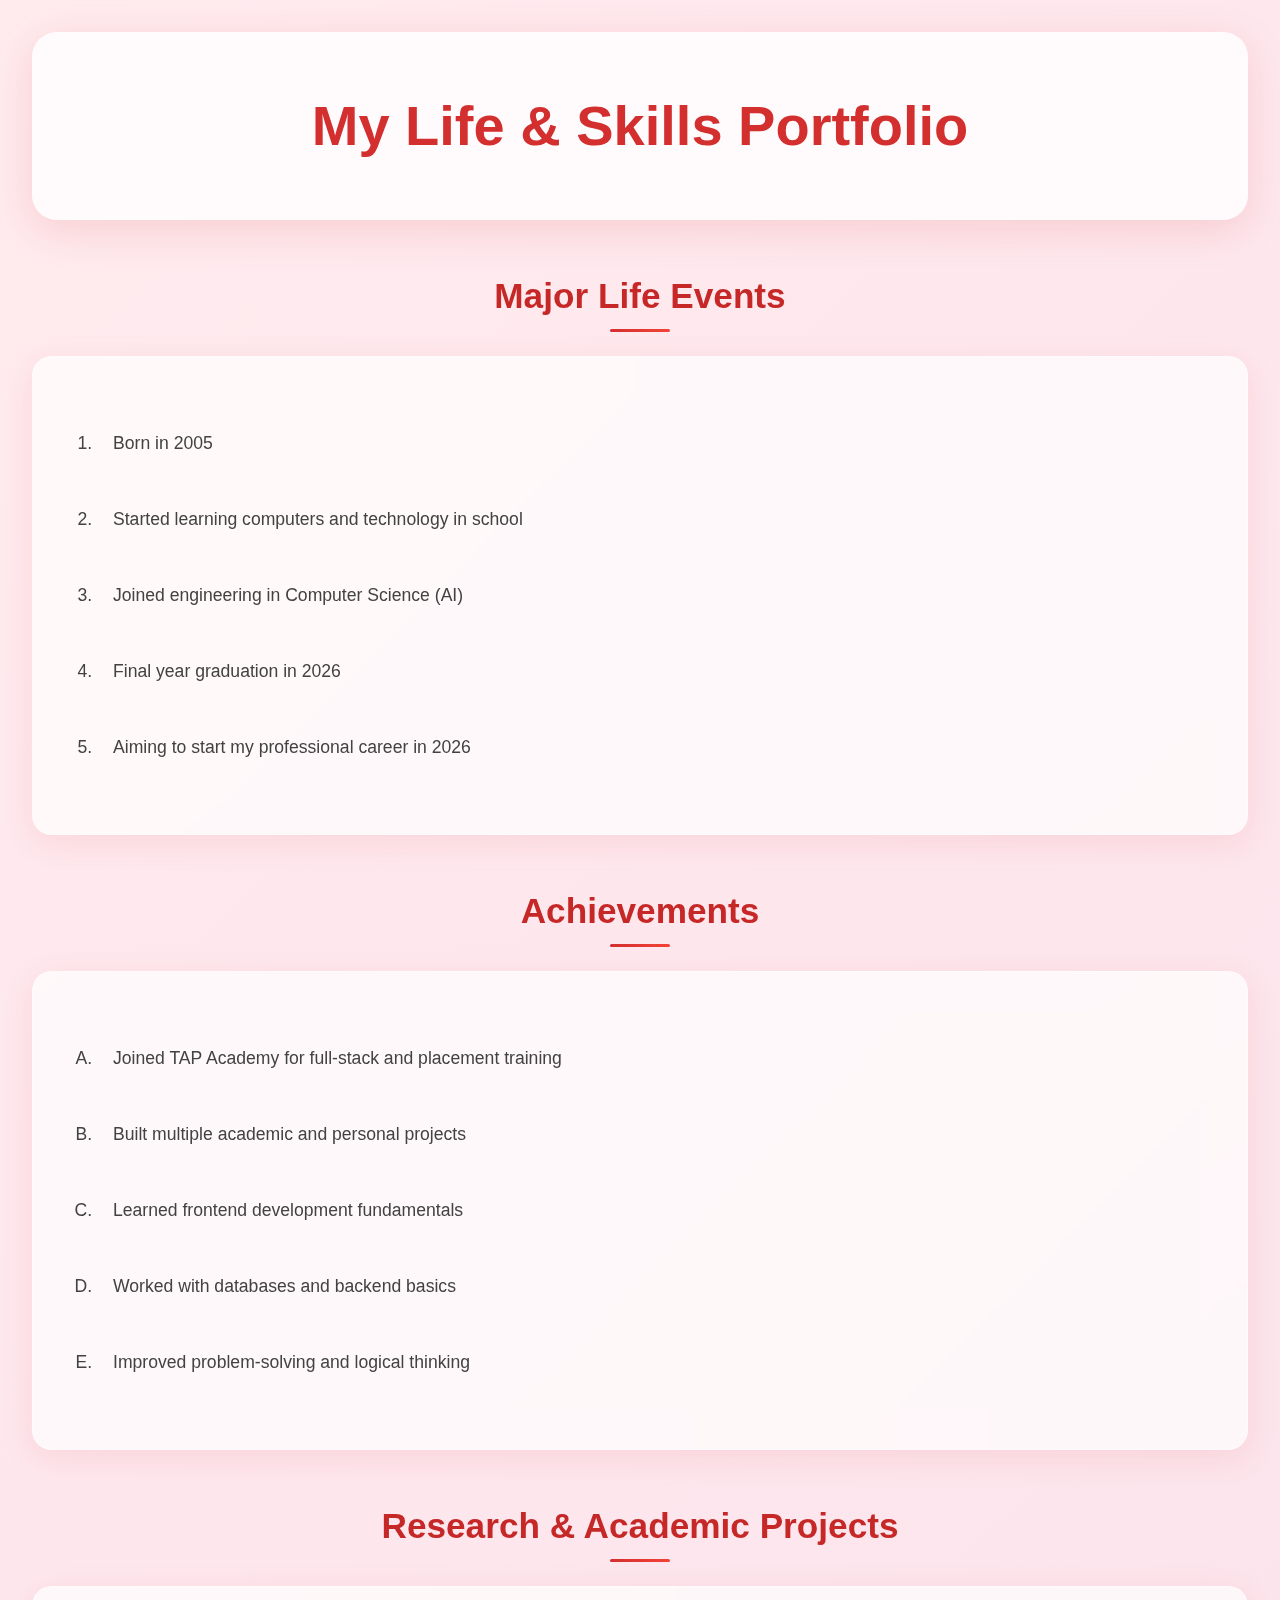
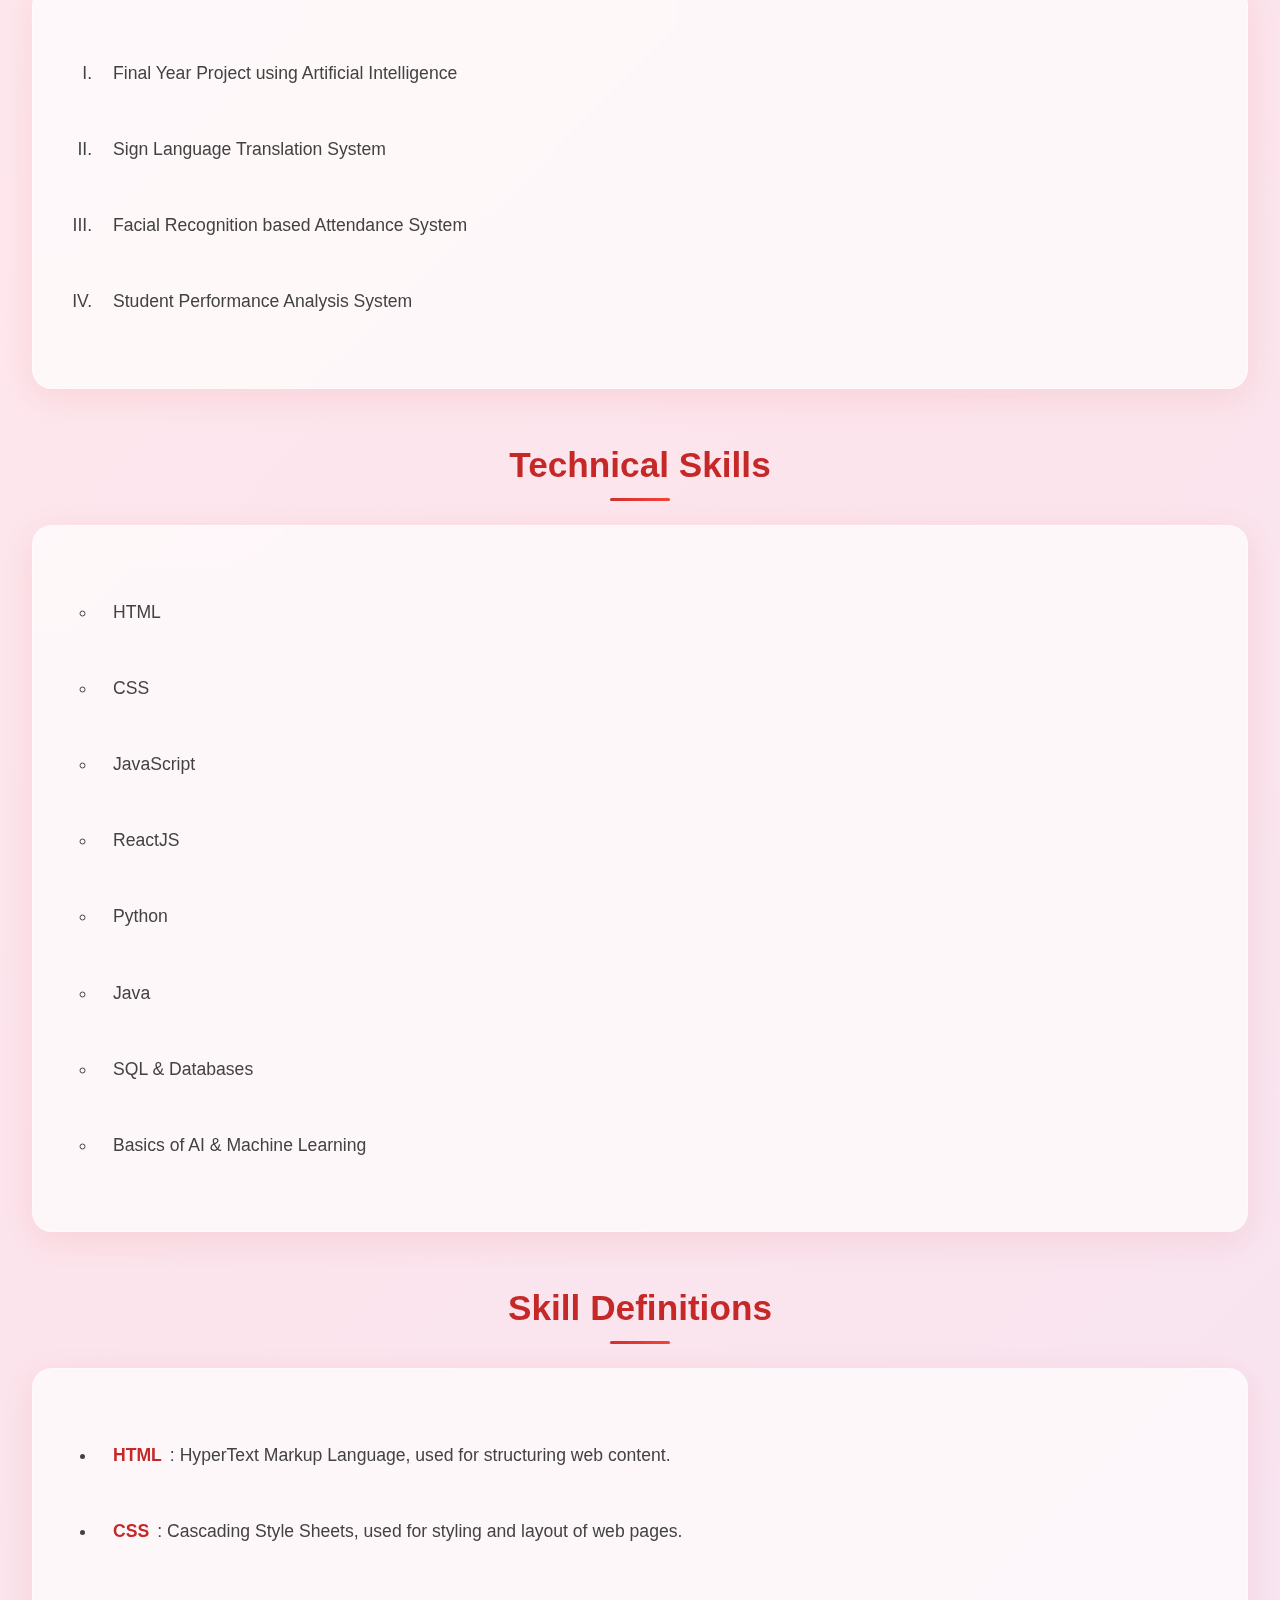
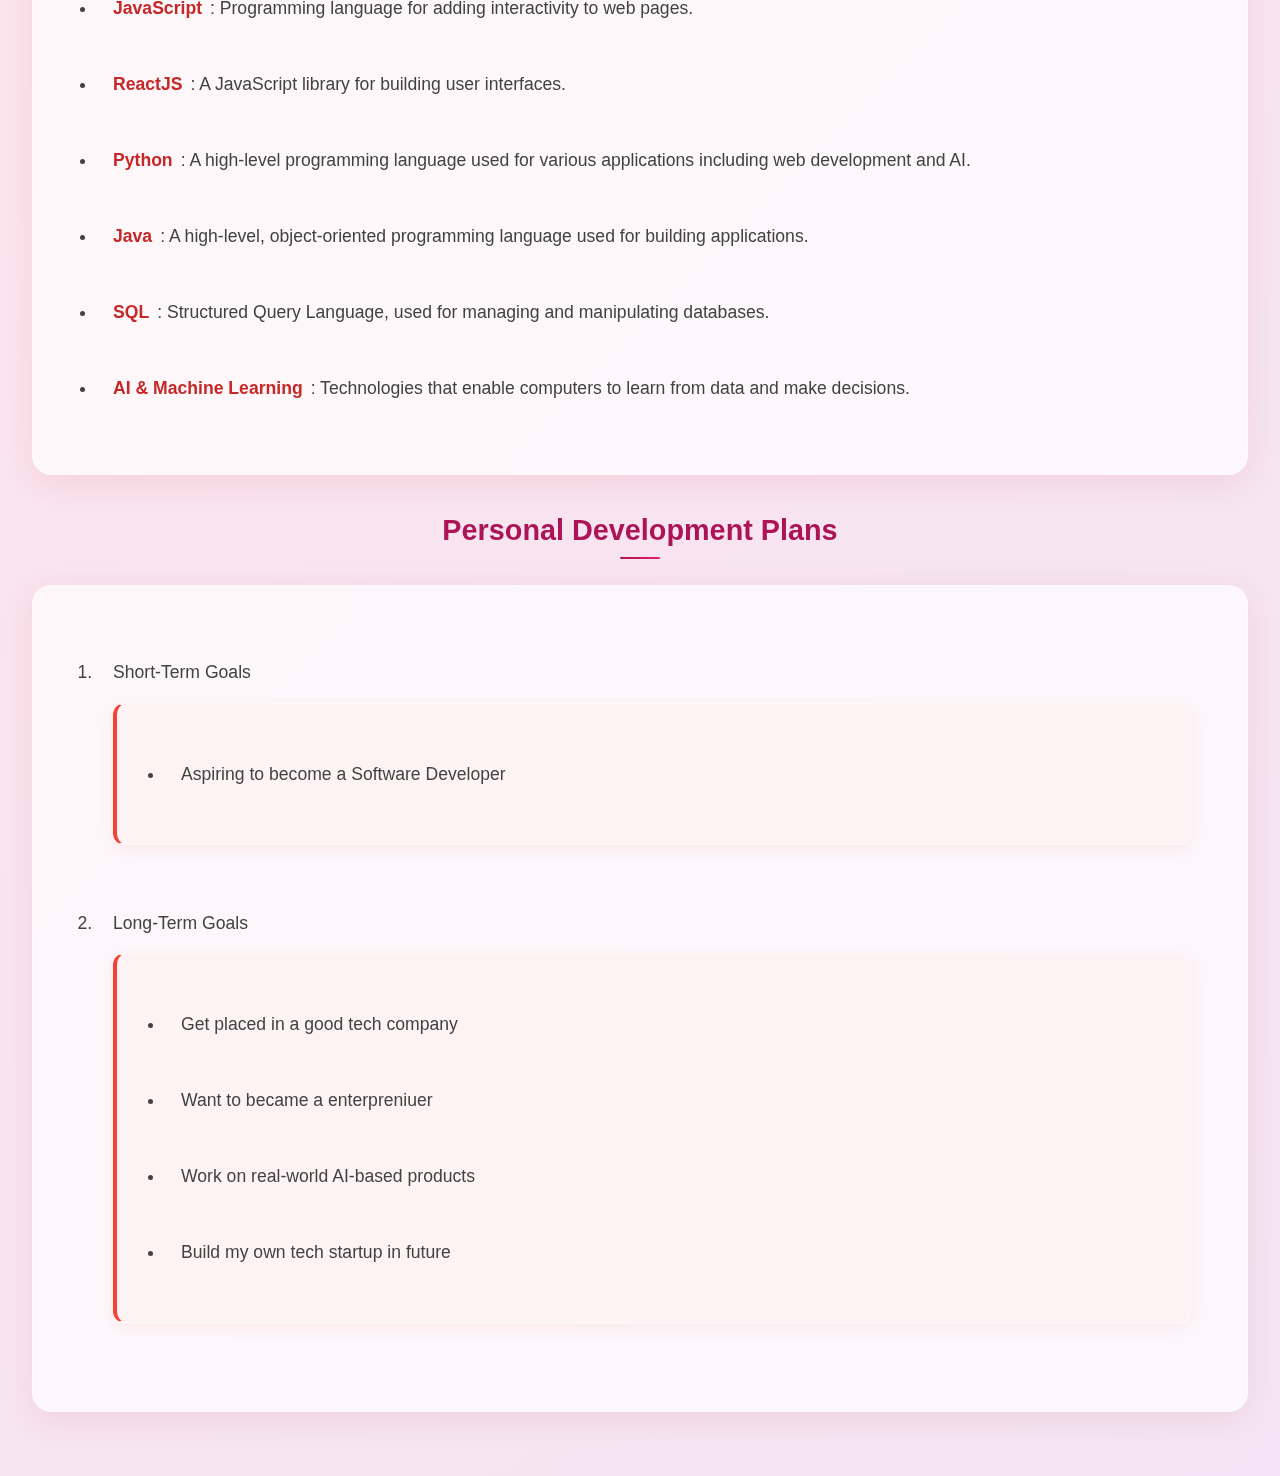
<file: Day02/Project2.html>
<!DOCTYPE html>
<html lang="en">
<head>
    <meta charset="UTF-8">
    <meta name="viewport" content="width=device-width, initial-scale=1.0">
    <title>My Portfolio</title>
    <link rel="stylesheet" href="project2.css">
</head>
<body>

    <h1>My Life & Skills Portfolio</h1>

    <h2>Major Life Events</h2>
    <ol>
        <li>Born in 2005</li>
        <li>Started learning computers and technology in school</li>
        <li>Joined engineering in Computer Science (AI)</li>
        <li>Final year graduation in 2026</li>
        <li>Aiming to start my professional career in 2026</li>
    </ol>

    <h2>Achievements</h2>
    <ol type="A">
        <li>Joined TAP Academy for full-stack and placement training</li>
        <li>Built multiple academic and personal projects</li>
        <li>Learned frontend development fundamentals</li>
        <li>Worked with databases and backend basics</li>
        <li>Improved problem-solving and logical thinking</li>
    </ol>

    <h2>Research & Academic Projects</h2>
    <ol type="I">
        <li>Final Year Project using Artificial Intelligence</li>
        <li>Sign Language Translation System</li>
        <li>Facial Recognition based Attendance System</li>
        <li>Student Performance Analysis System</li>
    </ol>

    <h2>Technical Skills</h2>
    <ul type="circle">
        <li>HTML</li>
        <li>CSS</li>
        <li>JavaScript</li>
        <li>ReactJS</li>
        <li>Python</li>
        <li>Java</li>
        <li>SQL & Databases</li>
        <li>Basics of AI & Machine Learning</li>
    </ul>

    <h2>Skill Definitions</h2>
    <ul>
        <li><b>HTML</b>: HyperText Markup Language, used for structuring web content.</li>
        <li><b>CSS</b>: Cascading Style Sheets, used for styling and layout of web pages.</li>
        <li><b>JavaScript</b>: Programming language for adding interactivity to web pages.</li>
        <li><b>ReactJS</b>: A JavaScript library for building user interfaces.</li>
        <li><b>Python</b>: A high-level programming language used for various applications including web development and AI.</li>
        <li><b>Java</b>: A high-level, object-oriented programming language used for building applications.</li>
        <li><b>SQL</b>: Structured Query Language, used for managing and manipulating databases.</li>
        <li><b>AI & Machine Learning</b>: Technologies that enable computers to learn   from data and make decisions.</li>
    </ul>       

    <h3>Personal Development Plans</h3>
    <ol>
        <li>Short-Term Goals
            <ul>
                <li>Aspiring to become a Software Developer</li>
            </ul>
        </li>

        <li>Long-Term Goals
            <ul>
                <li>Get placed in a good tech company</li>
                <li>Want to became a enterpreniuer </li>
                <li>Work on real-world AI-based products</li>
                <li>Build my own tech startup in future</li>
            </ul>
        </li>
    </ol>

</body>
</html>
</file>
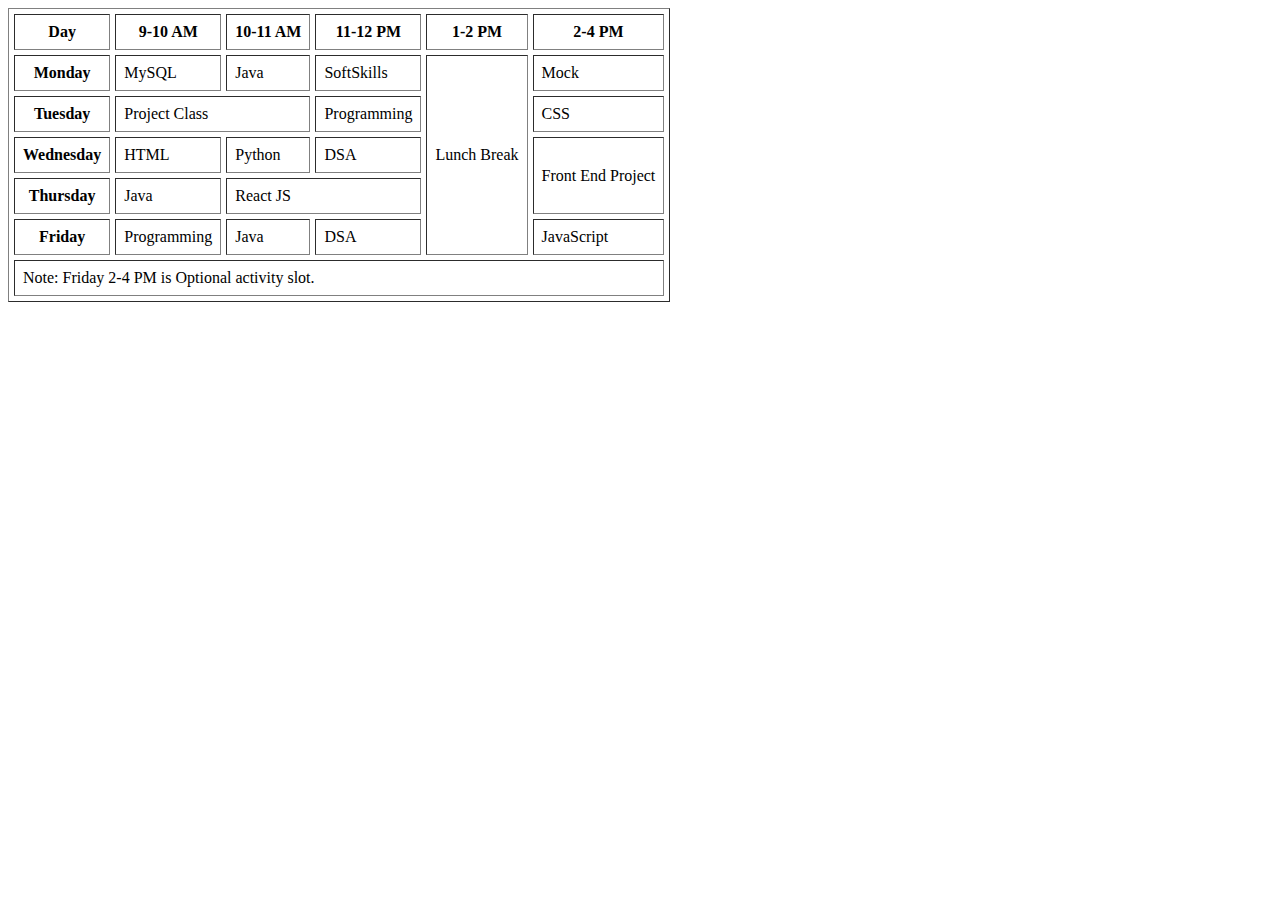
<file: Day04/project4.html>
<!doctype html>
<html lang="en">
  <head>
    <meta charset="UTF-8" />
    <meta name="viewport" content="width=device-width, initial-scale=1.0" />
    <title>Time Table</title>
  </head>
  <body>
    
    <table
      border="1"
      cellpadding="8"
      cellspacing="5"
      
    >
      <thead>
        <tr>
          <th>Day</th>
          <th>9-10 AM</th>
          <th>10-11 AM</th>
          <th>11-12 PM</th>
          <th>1-2 PM</th>
          <th>2-4 PM</th>
        </tr>
      </thead>
      <tbody>
        <tr>
          <th>Monday</th>
          <td>MySQL</td>
          <td>Java</td>
          <td>SoftSkills</td>
          <td rowspan="5">Lunch Break</td>
          <td>Mock</td>
        </tr>
        <tr>
          <th>Tuesday</th>
          <td colspan="2">Project Class</td>
          <td>Programming</td>
          <td>CSS</td>
        </tr>
        <tr>
          <th>Wednesday</th>
          <td>HTML</td>
          <td>Python</td>
          <td>DSA</td>
          <td rowspan="2">Front End Project</td>
        </tr>
        <tr>
          <th>Thursday</th>
          <td>Java</td>
          <td colspan="2">React JS</td>
        </tr>
        <tr>
          <th>Friday</th>
          <td>Programming</td>
          <td>Java</td>
          <td>DSA</td>
          <td>JavaScript</td>
        </tr>
      </tbody>
      <tfoot>
        <tr>
          <td colspan="6">Note: Friday 2-4 PM is Optional activity slot.</td>
        </tr>
      </tfoot>
    </table>
  </body>
</html>
</file>
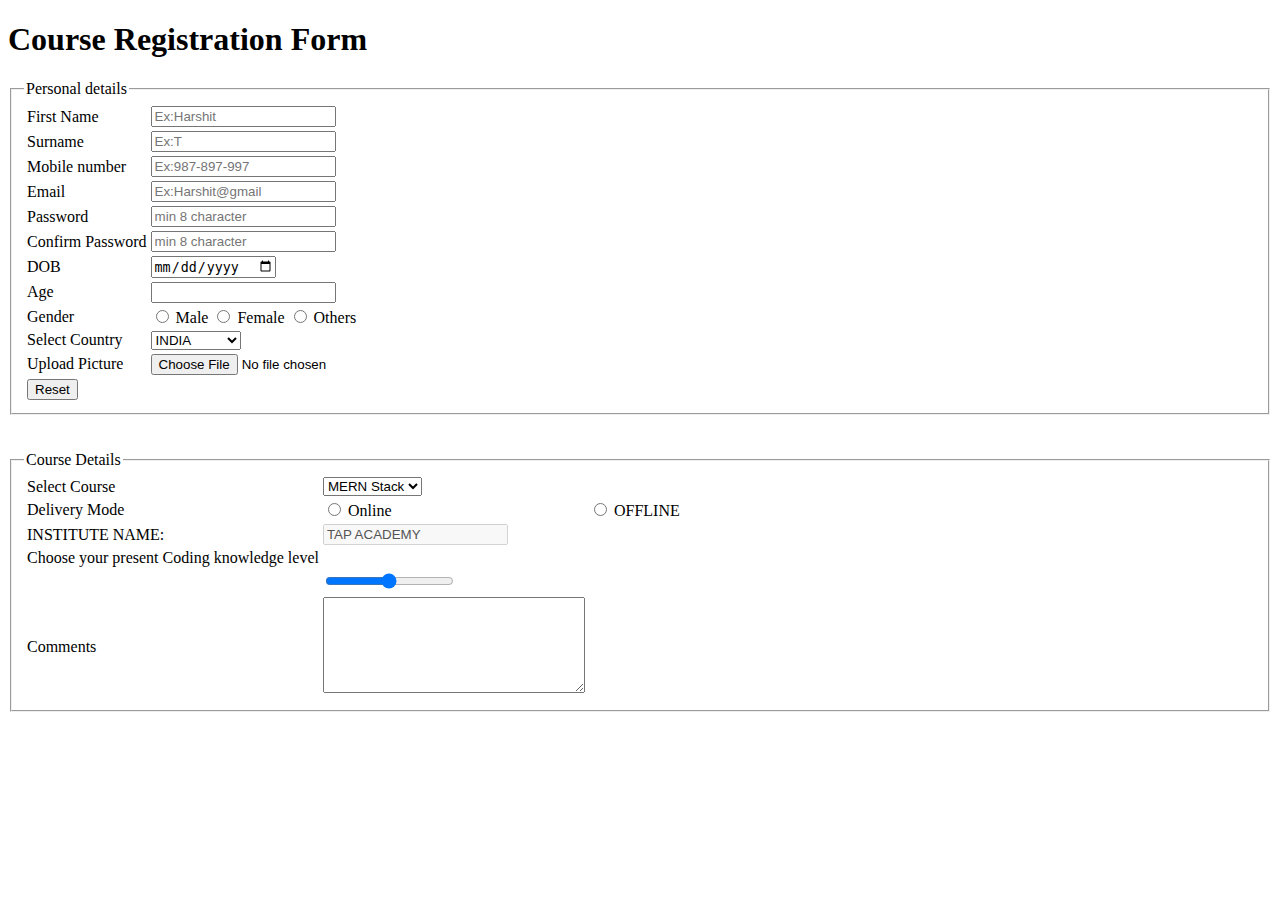
<file: Day05/project5.html>
<!DOCTYPE html>
<html lang="en">

<head>
    <meta charset="UTF-8">
    <meta name="viewport" content="width=device-width, initial-scale=1.0">
    <title>Document</title>
</head>

<body>
    <h1>Course Registration Form</h1>
    <form action="">
        <fieldset>
            <table>
                <legend>Personal details</legend>


                <tr>
                    <td><label for="firstname">First Name</label>
                    </td>
                    <td> <input type="text" id="firstname" name="firstname" placeholder="Ex:Harshit"><br></td>
                </tr>
                <tr>
                    <td><label for="surname">Surname</label></td>
                    <td> <input type="text" id="surname" name="surname" placeholder="Ex:T"><br></td>
                </tr>
                <tr>
                    <td><label for="mobile">Mobile number</label></td>
                    <td> <input type="number" id="mobile" name="mobile" placeholder="Ex:987-897-997"><br></td>
                </tr>
                <tr>
                    <td><label for="email">Email</label></td>
                    <td> <input type="email" id="email" name="email" placeholder="Ex:Harshit@gmail"><br></td>
                </tr>
                <tr>
                    <td><label for="password">Password</label></td>
                    <td> <input type="password" id="password" name="password" minlength="8"
                            placeholder="min 8 character"><br></td>
                </tr>
                <tr>
                    <td><label for="conpassword">Confirm Password</label></td>
                    <td> <input type="password" id="conpassword" name="conpassword" minlength="8"
                            placeholder="min 8 character"><br></td>
                </tr>
                <tr>
                    <td><label for="dob">DOB</label></td>
                    <td> <input type="date" name="dob" id="dob"><br></td>
                </tr>
                <tr>
                    <td><label for="age">Age</label></td>
                    <td> <input type="number" name="age" id="age"></td>
                </tr>
                <tr>
                    <td><label for="gender">Gender</label></td>

                    <td>
                        <input type="radio" id="male" name="gender" value="male">
                        <label for="male">Male</label>

                        <input type="radio" id="female" name="gender" value="female">
                        <label for="female">Female</label>

                        <input type="radio" id="others" name="gender" value="Others">
                        <label for="others">Others</label><br>
                    </td>
                </tr>
                <tr>
                    <td>
                        <label for="Selectcountry">Select Country</label>
                    </td>
                    <td>
                        <select name="Selectcountry" id="Selectcountry">
                            <option value="INDIA">INDIA</option>
                            <option value="USA">USA</option>
                            <option value="Germany">GERMANY</option>
                        </select>
                    </td>
                </tr>
                <tr>
                    <td><label for="uplaodpicture">Upload Picture</label></td>
                    <td><input type="file" id="uplaodpicture" name="uplaodpicture"></td>
                </tr>
                <tr>
                    <td>
                        <button type="reset">Reset</button>
                    </td>
                </tr>



            </table>
        </fieldset>
    </form>


    <br>
    <br>
    <form action="">
        <fieldset>
            <table>
                <legend>Course Details</legend>
                <tr>
                    <td>
                        <label for="selcou">Select Course</label>
                    </td>
                    <td><select name="selcou" id="selcou">
                            <option value="MERN Stack">MERN Stack</option>
                            <option value="Java Stack">Java Stack</option>
                        </select></td>
                </tr>
                <tr>
                    <td><label for="deliver">Delivery Mode</label></td>
                    <td><input type="radio" name="deliver" id="online" value="online">

                        <label for="online">Online</label>
                    </td>
                    <td>


                        <input type="radio" name="deliver" id="offline">
                        <label for="offline">OFFLINE</label><br>
                    </td>
                </tr>
                <tr>
                    <td>
                        <label for="INSTITUTE NAME">INSTITUTE NAME:</label>
                    </td>
                    <td><input type="text" value="TAP ACADEMY" disabled id="INSTITUTE NAME"><br>
                    </td>
                </tr>
                <tr><td><label for="level">Choose your present Coding knowledge level</label></td></tr>
                <tr>
                    <td>
                    </td>
                    <td><input type="range" id="level" name="level" min="0" max="10">
                    </td>
                </tr>
                <tr>
                    <td><label for="comments">Comments</label></td>
                    <td><textarea name="comments" id="comments" cols="30" rows="6"></textarea>
                    </td>
                </tr>
            </table>
        </fieldset>
        <br>


        <br>


    </form>
</body>

</html>
</file>
<file: Day02/project2.css>
* {
    margin: 0;
    padding: 0;
    box-sizing: border-box;
}

body {
    font-family: -apple-system, BlinkMacSystemFont, 'Segoe UI', Roboto, sans-serif;
    line-height: 1.6;
    color: #1d1d1f;
    background: linear-gradient(135deg, #ffebee 0%, #fce4ec 50%, #f3e5f5 100%);
    min-height: 100vh;
    padding: 2rem;
}

h1 {
    text-align: center;
    font-size: 3.5rem;
    margin-bottom: 3rem;
    color: #d32f2f;
    font-weight: 700;
    padding: 3rem 2rem;
    background: rgba(255, 255, 255, 0.8);
    border-radius: 25px;
    box-shadow: 0 10px 40px rgba(211, 47, 47, 0.15);
    backdrop-filter: blur(20px);
    border: 1px solid rgba(255, 255, 255, 0.3);
    transition: all 0.3s ease;
}

h1:hover {
    transform: translateY(-5px);
    box-shadow: 0 15px 50px rgba(211, 47, 47, 0.2);
}

h2 {
    font-size: 2.2rem;
    margin: 3rem 0 1.5rem 0;
    color: #c62828;
    font-weight: 600;
    text-align: center;
    position: relative;
}

h2::after {
    content: '';
    position: absolute;
    bottom: -8px;
    left: 50%;
    transform: translateX(-50%);
    width: 60px;
    height: 3px;
    background: linear-gradient(90deg, #d32f2f, #f44336);
    border-radius: 2px;
}

h3 {
    font-size: 1.8rem;
    margin: 2rem 0 1rem 0;
    color: #ad1457;
    font-weight: 600;
    text-align: center;
    position: relative;
}

h3::after {
    content: '';
    position: absolute;
    bottom: -6px;
    left: 50%;
    transform: translateX(-50%);
    width: 40px;
    height: 2px;
    background: linear-gradient(90deg, #ad1457, #e91e63);
    border-radius: 2px;
}

ol, ul {
    background: rgba(255, 255, 255, 0.7);
    padding: 2.5rem;
    margin: 2rem 0;
    border-radius: 20px;
    box-shadow: 0 8px 32px rgba(211, 47, 47, 0.1);
    backdrop-filter: blur(15px);
    border: 1px solid rgba(255, 255, 255, 0.4);
    transition: all 0.3s ease;
}

ol:hover, ul:hover {
    transform: translateY(-3px);
    box-shadow: 0 12px 40px rgba(211, 47, 47, 0.15);
}

li {
    margin: 1rem 0;
    padding: 1rem;
    font-size: 1.1rem;
    color: #424242;
    transition: all 0.3s ease;
    border-radius: 12px;
    font-weight: 400;
}

li:hover {
    background: rgba(211, 47, 47, 0.08);
    transform: translateX(8px);
    color: #d32f2f;
    box-shadow: 0 4px 15px rgba(211, 47, 47, 0.1);
}

ol li {
    list-style-type: decimal;
    margin-left: 1.5rem;
}

ol[type="A"] li {
    list-style-type: upper-alpha;
}

ol[type="I"] li {
    list-style-type: upper-roman;
}

ul[type="circle"] li {
    list-style-type: circle;
    margin-left: 1.5rem;
}

ul li {
    list-style-type: disc;
    margin-left: 1.5rem;
}

b {
    color: #d32f2f;
    font-weight: 600;
    font-size: 1.05em;
}

/* Nested lists styling */
ol ol, ol ul, ul ol, ul ul {
    margin: 1rem 0;
    padding: 1.5rem;
    background: rgba(244, 67, 54, 0.05);
    border-left: 4px solid #f44336;
    border-radius: 12px;
    box-shadow: 0 4px 15px rgba(244, 67, 54, 0.08);
}

/* Special styling for skill definitions */
ul li b {
    color: #c62828;
    font-size: 1.1rem;
    display: inline-block;
    margin-right: 0.5rem;
}

/* Apple-like animations */
@keyframes fadeInUp {
    from {
        opacity: 0;
        transform: translateY(30px);
    }
    to {
        opacity: 1;
        transform: translateY(0);
    }
}

ol, ul {
    animation: fadeInUp 0.6s ease-out;
}

h2, h3 {
    animation: fadeInUp 0.5s ease-out;
}

/* Responsive design */
@media (max-width: 768px) {
    body {
        padding: 1rem;
    }
    
    h1 {
        font-size: 2.5rem;
        padding: 2rem 1.5rem;
    }
    
    h2 {
        font-size: 1.8rem;
    }
    
    h3 {
        font-size: 1.5rem;
    }
    
    ol, ul {
        padding: 2rem;
    }
    
    li {
        font-size: 1rem;
        padding: 0.8rem;
    }
    
    li:hover {
        transform: translateX(5px);
    }
}
</file>
